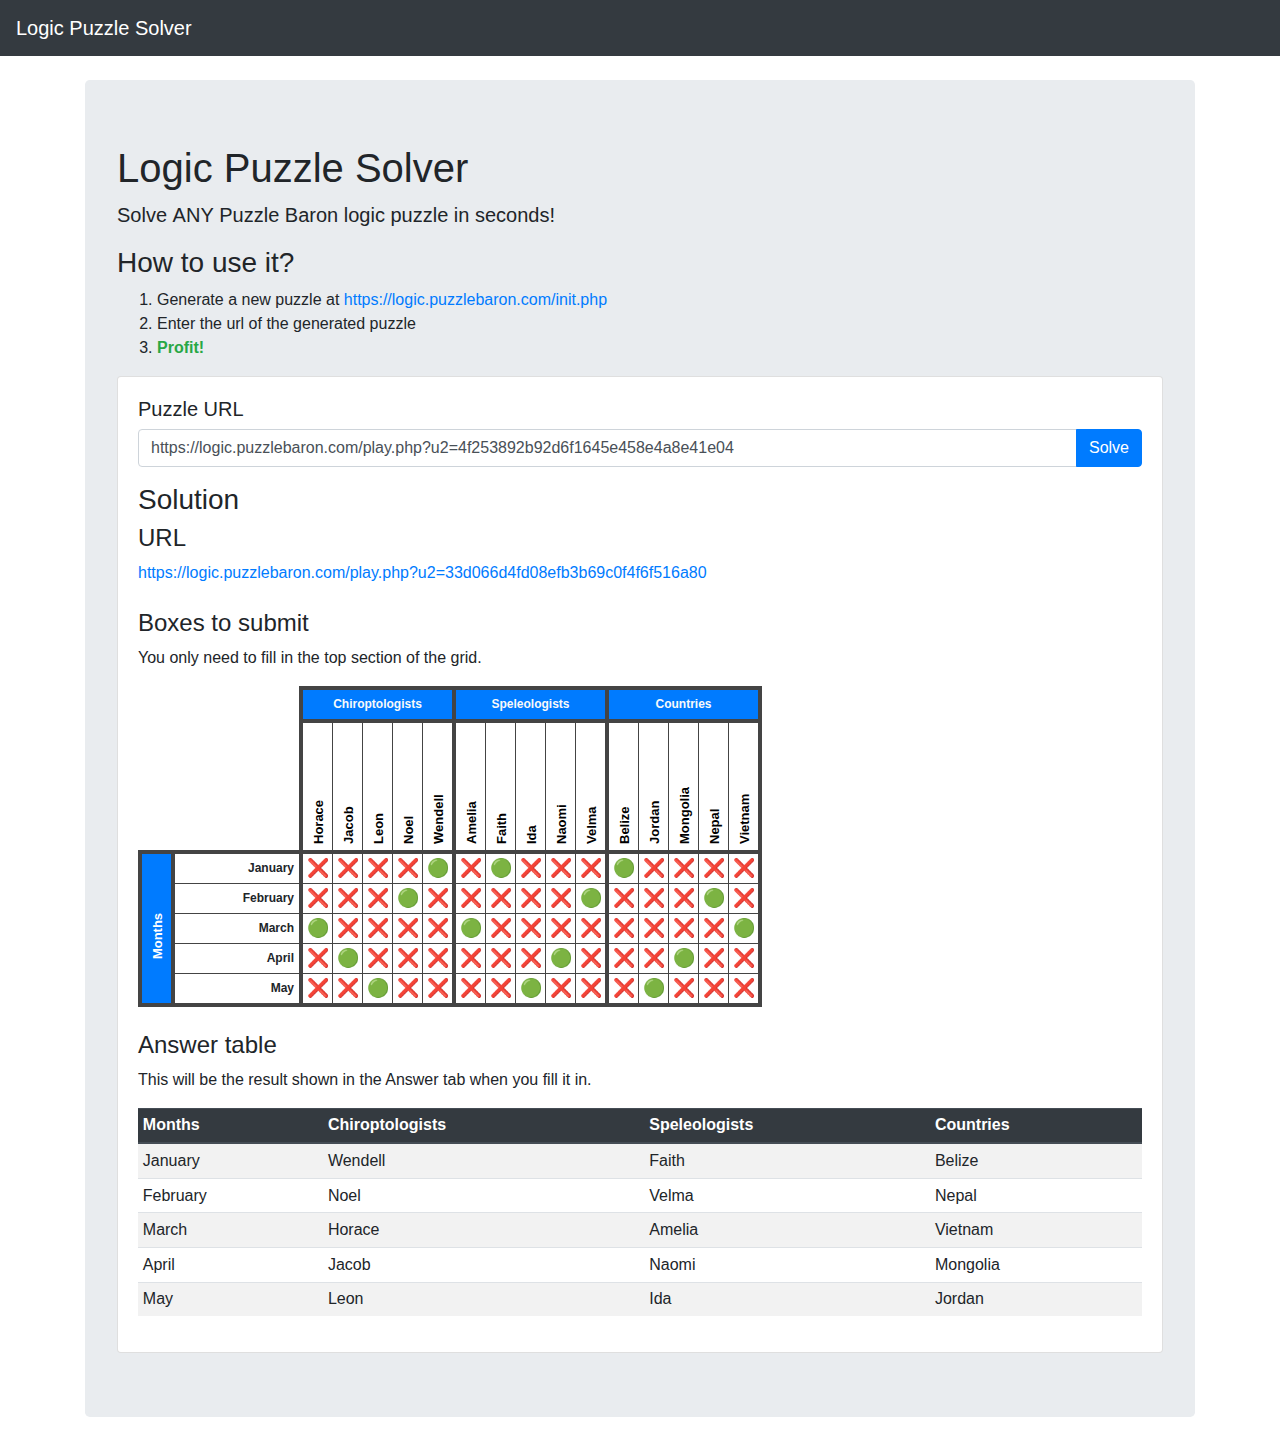
<file: index.html>
<!DOCTYPE html>
<html>
  <head>
    <meta charset="utf-8" />
    <script
      src="https://code.jquery.com/jquery-3.6.0.min.js"
      integrity="sha256-/xUj+3OJU5yExlq6GSYGSHk7tPXikynS7ogEvDej/m4="
      crossorigin="anonymous"
    ></script>
    <script type="text/javascript" src="script.js" defer></script>
    <meta
      name="viewport"
      content="width=device-width, initial-scale=1, shrink-to-fit=no"
    />
    <meta
      name="description"
      content="Solver for Puzzle Baron's Logic Puzzles, by Darci Peoples"
    />
    <meta name="author" content="Darci Peoples" />
    <title>Logic Puzzle Solver</title>
    <link
      rel="stylesheet"
      href="https://cdn.jsdelivr.net/npm/bootstrap@4.3.1/dist/css/bootstrap.min.css"
      integrity="sha384-ggOyR0iXCbMQv3Xipma34MD+dH/1fQ784/j6cY/iJTQUOhcWr7x9JvoRxT2MZw1T"
      crossorigin="anonymous"
    />
    <link href="style.css" rel="stylesheet" type="text/css" />
  </head>

  <body>
    <div id="navbar"></div>
    <main role="main" class="container">
      <div class="jumbotron">
        <h1>Logic Puzzle Solver</h1>
        <p class="lead">
          Solve <b>ANY</b> Puzzle Baron logic puzzle in seconds!
        </p>
        <h3>How to use it?</h3>
        <ol>
          <li>
            Generate a new puzzle at
            <a href="https://logic.puzzlebaron.com/init.php" target="_blank"
              >https://logic.puzzlebaron.com/init.php</a
            >
          </li>
          <li>Enter the url of the generated puzzle</li>
          <li>
            <b class="text-success">Profit!</b>
          </li>
        </ol>
        <div class="card">
          <div class="card-body">
            <form id="puzzleInfo">
              <h5 class="card-text">Puzzle URL</h5>
              <div class="input-group mb-3">
                <input
                  type="url"
                  class="form-control"
                  id="url"
                  name="url"
                  placeholder="Enter puzzle URL"
                  value="https://logic.puzzlebaron.com/play.php?u2=4f253892b92d6f1645e458e4a8e41e04"
                />
                <div class="input-group-append">
                  <button id="submit-url" type="submit" class="btn btn-primary">
                    Solve
                  </button>
                </div>
              </div>
            </form>
            <h3>Solution</h3>
            <h4>URL</h4>
            <a id="soln-url" target="_blank"></a>
            <br /><br />
            <h4>Boxes to submit</h4>
            <p>You only need to fill in the top section of the grid.</p>
            <table id="soln-grid"></table>
            <br />
            <h4>Answer table</h4>
            <p>
              This will be the result shown in the Answer tab when you fill it
              in.
            </p>
            <table
              id="soln-table-json"
              class="table table-sm table-striped"
            ></table>
          </div>
        </div>
      </div>
    </main>
    <script
      src="https://cdn.jsdelivr.net/npm/popper.js@1.14.7/dist/umd/popper.min.js"
      integrity="sha384-UO2eT0CpHqdSJQ6hJty5KVphtPhzWj9WO1clHTMGa3JDZwrnQq4sF86dIHNDz0W1"
      crossorigin="anonymous"
    ></script>
    <script
      src="https://cdn.jsdelivr.net/npm/bootstrap@4.3.1/dist/js/bootstrap.min.js"
      integrity="sha384-JjSmVgyd0p3pXB1rRibZUAYoIIy6OrQ6VrjIEaFf/nJGzIxFDsf4x0xIM+B07jRM"
      crossorigin="anonymous"
    ></script>
  </body>
</html>
</file>
<file: style.css>
body {
  padding-top: 80px;
}

.whitespace {
  white-space: pre-wrap;
  font-family: monospace;
}

.prettytable {
  line-height: 14pt;
  letter-spacing: 2px;
  word-spacing: 4px;
}

.has-border {
  border: 1px solid #444;
}

.no-border {
  border: 1px solid transparent;
}

.bottom-border {
  border-bottom: 1px solid #444;
}

.right-border {
  border-right: 1px solid #444;
}

.gridlinev {
  width: 1px;
  background-color: #444;
  border: 1px solid #444;
}
.gridlineh {
  height: 1px;
  background-color: #444;
  border: 1px solid #444;
}

.vertical-text {
  text-anchor: start;
  font-size: 13px;
  font-weight: bold;
  fill: black;
}

.labelboxh {
  width: 125px;
  height: 30px;
  text-align: right;
  font-size: 12px;
  padding-right: 5px;
}

.labelboxv {
  height: 125px;
  width: 30px;
  font-size: 12px;
}

.gridheaderh {
  text-align: center;
  font-size: 12px;
  height: 30px;
}

.gridheaderv {
  /* text-align: center; */
  /* font-size: 12px; */
  width: 30px;
}

.text-white {
  fill: white;
}

.gridcell {
  text-align: center;
  vertical-align: middle;
  font-size: 18px;
  line-height: 20px;
  height: 30px;
  width: 30px;
}

.anchor-center {
  text-anchor: middle;
}

.fixed {
  position: fixed;
  bottom: 5px;
  right: 20px;
}
</file>
